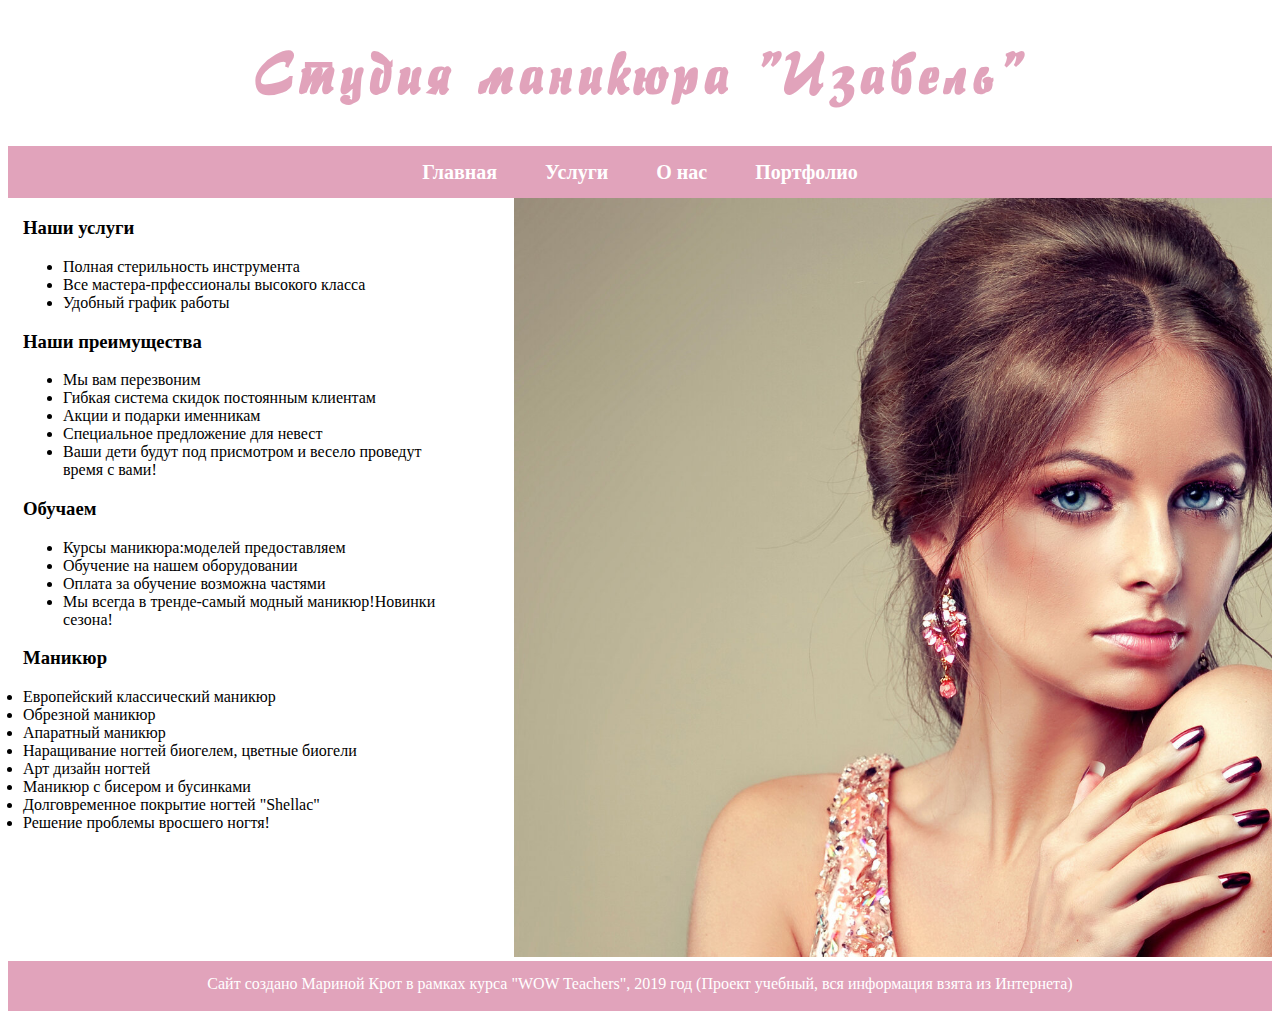
<file: index.html>
<!doctype html>
<html>
<head>
    <meta charset="utf-8">
    <title>Студия маникюра "Изабель"</title>
    <link rel="stylesheet" href="menu.css">
</head>
<body>
    <h1>Студия маникюра "Изабель"</h1>
 <nav class="nav">
     <ul class="menu">
         <li><a href="index.html">Главная</a></li>
         <li><a href="yslugi.html">Услуги</a></li>
         <li><a href="nas.html">О нас</a></li>
         <li><a href="portfolio.html">Портфолио</a></li>
     </ul>
 </nav>   
 <div class="levo">
        <h3>Наши услуги</h3>
        <ul>
            <li>Полная стерильность инструмента</li>
            <li>Все мастера-прфессионалы высокого класса</li>
            <li>Удобный график работы</li>
        </ul>
    <h3>Наши преимущества</h3>
<ul>
    <li>Мы вам перезвоним</li>
    <li>Гибкая система скидок постоянным клиентам</li>
    <li>Акции и подарки именникам</li>
    <li>Специальное предложение для невест</li>
    <Li>Ваши дети будут под присмотром и весело проведут время с вами!</Li>
</ul>
<h3>Обучаем</h3>
<ul>
    <li>Курсы маникюра:моделей предоставляем</li>
    <li>Обучение на нашем оборудовании</li>
    <li>Оплата за обучение возможна частями</li>
    <li>Мы всегда в тренде-самый модный маникюр!Новинки сезона!</li>
</ul>
<h3>Маникюр</h3>
<li>Европейский классический маникюр</li>
<li>Обрезной маникюр</li>
<li>Апаратный маникюр</li>
<li>Наращивание ногтей биогелем, цветные биогели</li>
<li>Арт дизайн ногтей</li>
<li>Маникюр с бисером и бусинками</li>
<li>Долговременное покрытие ногтей "Shellac"</li>
<li>Решение проблемы вросшего ногтя!</li>
</div>
<div class="pravo">
<img src="na glavnuyu-3.jpg" alt="Девушка" width="100%">
 </div>
 <footer>
     <p>Сайт создано Мариной Крот в рамках курса "WOW Teachers", 2019 год (Проект учебный, вся информация взята из Интернета)</p>
 </footer>
</body>
</html>
</file>
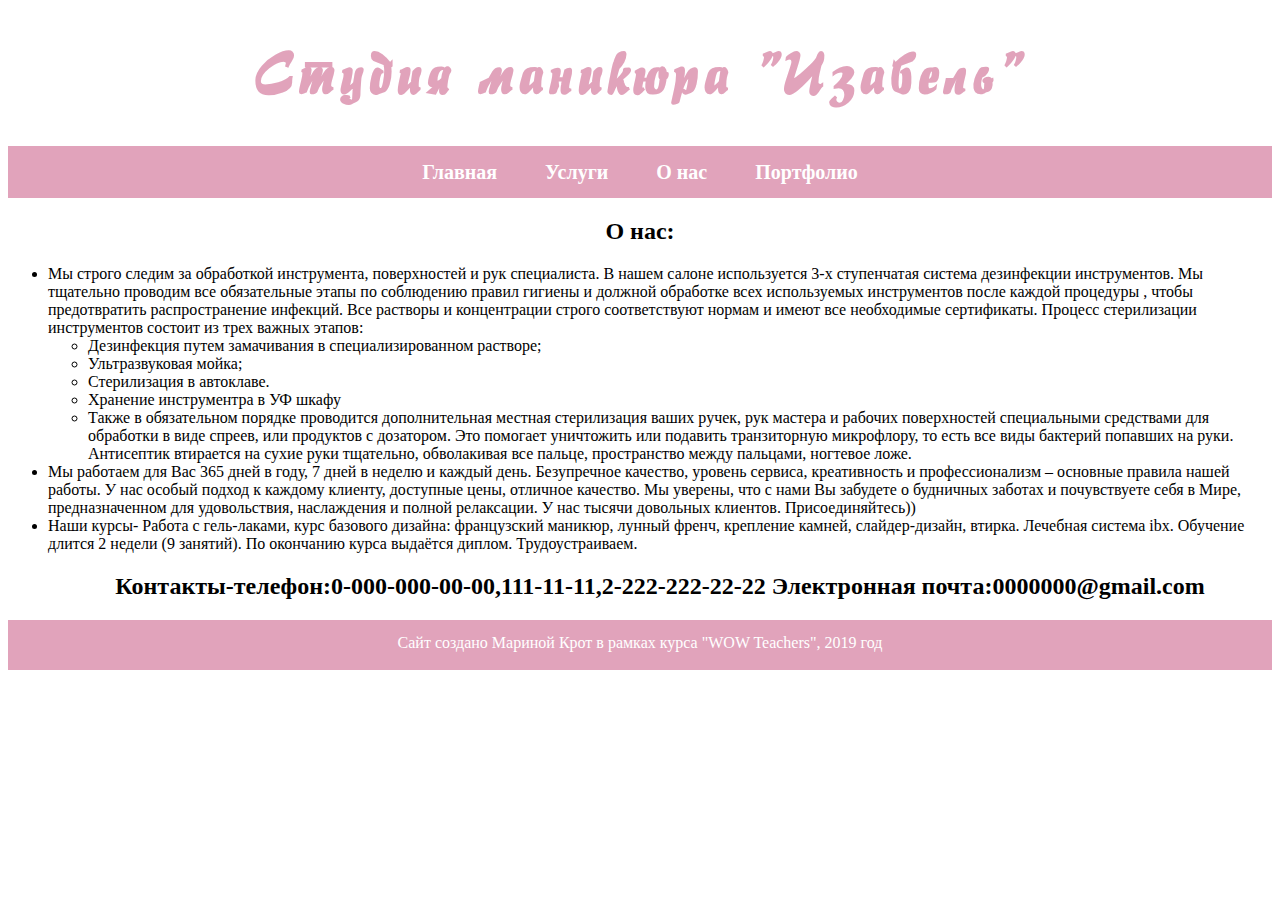
<file: nas.html>
<!doctype html>
<html>
<head>
    <meta charset="utf-8">
    <title>Студия маникюра "Изабель"</title>
    <link rel="stylesheet" href="menu.css">
</head>
<body>
    <h1>Студия маникюра "Изабель"</h1>
 <nav class="nav">
     <ul class="menu">
         <li><a href="index.html">Главная</a></li>
         <li><a href="yslugi.html">Услуги</a></li>
         <li><a href="nas.html">О нас</a></li>
         <li><a href="portfolio.html">Портфолио</a></li>
     </ul>
 </nav>   
 <h2>О нас:


 </h2>
    <ul> 
        <li>Мы строго следим за обработкой инструмента, поверхностей и рук специалиста. В нашем салоне используется 3-х ступенчатая система дезинфекции инструментов. Мы тщательно проводим все обязательные этапы по соблюдению правил гигиены и должной обработке всех используемых инструментов после каждой процедуры , чтобы предотвратить распространение инфекций. Все растворы и концентрации строго соответствуют нормам и имеют все необходимые сертификаты.
            Процесс стерилизации инструментов состоит из трех важных этапов:</li>
            <ul>
           <li> Дезинфекция путем замачивания в специализированном растворе;</li>
           <li> Ультразвуковая мойка;</li>
           <li> Стерилизация в автоклаве.</li>
          <li>  Хранение инструментра в УФ шкафу</li>
           <li> Также в обязательном порядке проводится дополнительная местная стерилизация ваших ручек, рук мастера и рабочих поверхностей специальными средствами для обработки в виде спреев, или продуктов с дозатором. Это помогает уничтожить или подавить транзиторную микрофлору, то есть все виды бактерий попавших на руки. Антисептик втирается на сухие руки тщательно, обволакивая все пальце, пространство между пальцами, ногтевое ложе.</li>
            </ul>

<li>Мы работаем для Вас 365 дней в году, 7 дней в неделю и каждый день.

    Безупречное качество, уровень сервиса, креативность и профессионализм – основные правила нашей работы.
    
    У нас особый подход к каждому клиенту, доступные цены, отличное качество.
    
    Мы уверены, что с нами Вы забудете о будничных заботах и почувствуете себя в Мире, предназначенном для удовольствия, наслаждения и полной релаксации.
    
    У нас тысячи довольных клиентов. Присоединяйтесь))</li>
    <li>Наши курсы-	Работа с гель-лаками,
        	курс базового дизайна: 
        французский маникюр, лунный френч,
        крепление камней, слайдер-дизайн, втирка.
        	Лечебная система ibx.
        
        	Обучение длится 2 недели (9 занятий).
        По окончанию курса выдаётся диплом.
        Трудоустраиваем.

        </li>
        <h2>Контакты-телефон:0-000-000-00-00,111-11-11,2-222-222-22-22
            Электронная почта:0000000@gmail.com
        </h2>

</ul>
 <footer>
     <p>Сайт создано Мариной Крот в рамках курса "WOW Teachers", 2019 год</p>
 </footer>
</body>
</html>
</file>
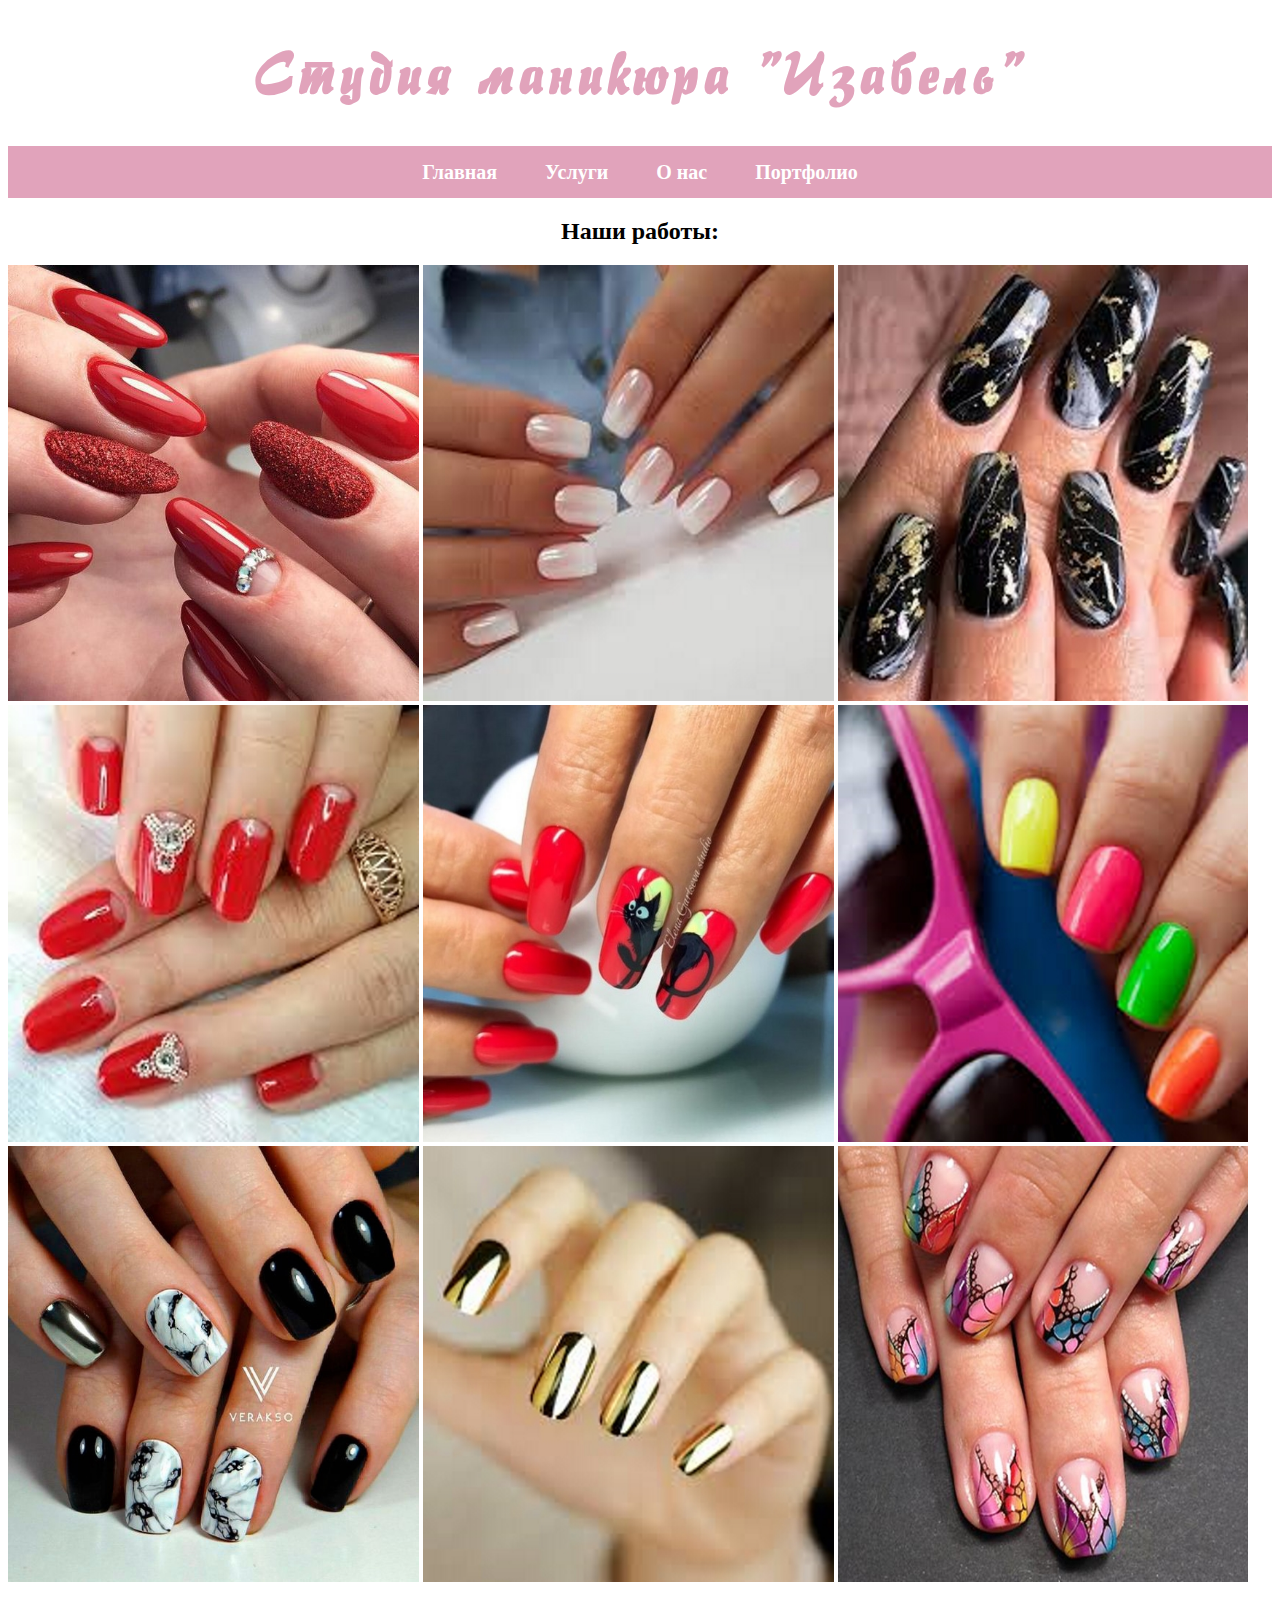
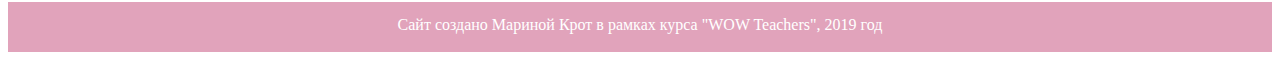
<file: portfolio.html>
<!doctype html>
<html>
<head>
    <meta charset="utf-8">
    <title>Студия маникюра "Изабель"</title>
    <link rel="stylesheet" href="menu.css">
</head>
<body>
    <h1>Студия маникюра "Изабель"</h1>
 <nav class="nav">
     <ul class="menu">
         <li><a href="index.html">Главная</a></li>
         <li><a href="yslugi.html">Услуги</a></li>
         <li><a href="nas.html">О нас</a></li>
         <li><a href="portfolio.html">Портфолио</a></li>
     </ul>
 </nav>   
 <h2>Наши работы:</h2>
<div class="foto">
    <img src="31.jpg" alt="Маникюр" width="100%">
</div>
<div class="foto">
    <img src="A.jpg" alt="Маникюр" width="100%">
</div>
<div class="foto">
    <img src="E.jpg" alt="Маникюр" width="100%">
</div>
<div class="foto">
    <img src="H.jpg" alt="Маникюр" width="100%">
</div>
<div class="foto">
    <img src="K.jpg" alt="Маникюр" width="100%">
</div>
<div class="foto">
    <img src="L.jpg" alt="Маникюр" width="100%">
</div>
<div class="foto">
    <img src="M.jpg" alt="Маникюр" width="100%">
</div>
<div class="foto">
    <img src="P.jpg" alt="Маникюр" width="100%">
</div>
<div class="foto">
    <img src="R.jpg" alt="Маникюр" width="100%">
</div>
 <footer>
     <p>Сайт создано Мариной Крот в рамках курса "WOW Teachers", 2019 год</p>
 </footer>
</body>
</html>
</file>
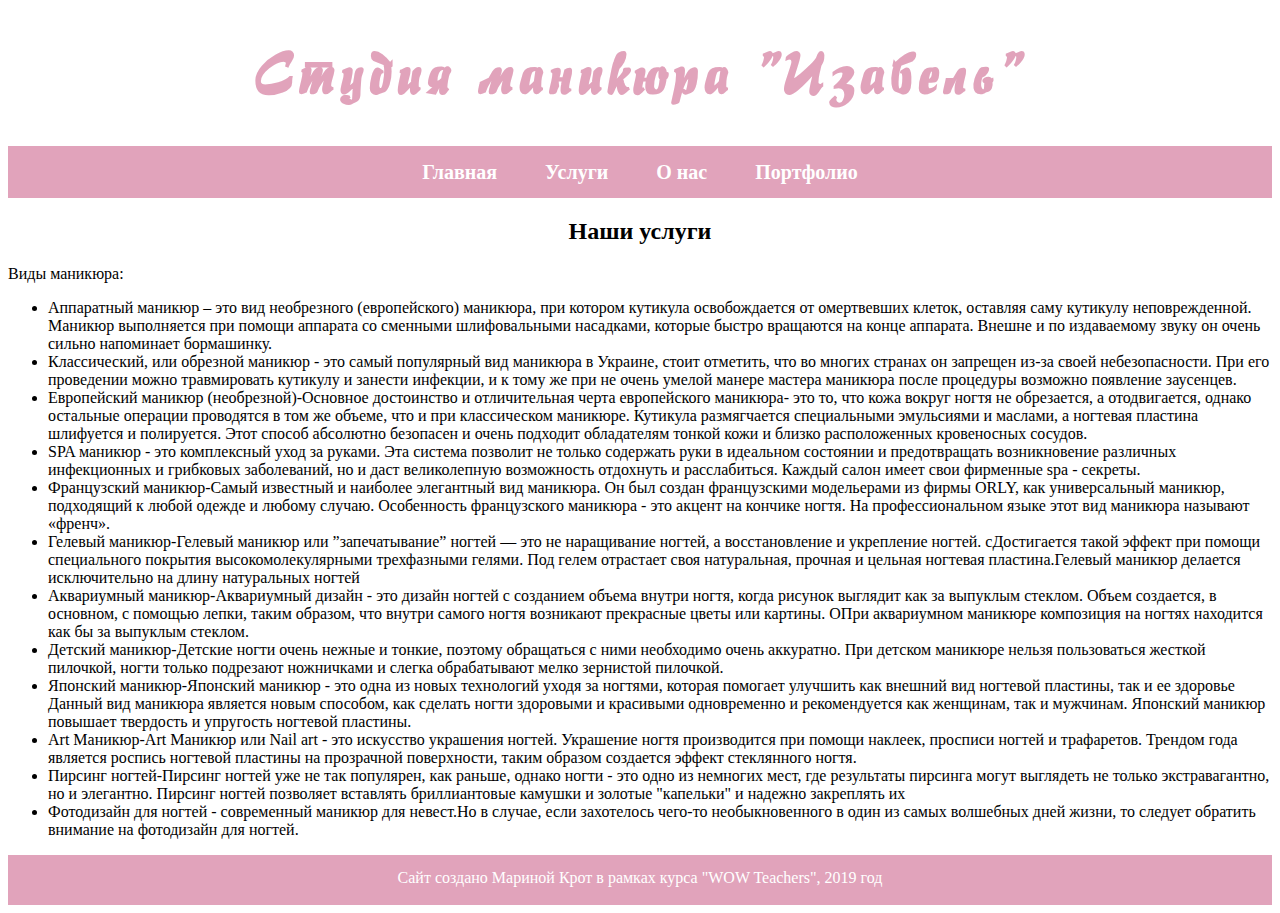
<file: yslugi.html>
<!doctype html>
<html>
<head>
    <meta charset="utf-8">
    <title>Студия маникюра "Изабель"</title>
    <link rel="stylesheet" href="menu.css">
</head>
<body>
    <h1>Студия маникюра "Изабель"</h1>
 <nav class="nav">
     <ul class="menu">
         <li><a href="index.html">Главная</a></li>
         <li><a href="yslugi.html">Услуги</a></li>
         <li><a href="nas.html">О нас</a></li>
         <li><a href="portfolio.html">Портфолио</a></li>
     </ul>
 </nav>   
 <h2>Наши услуги</h2>
 <p>Виды маникюра:</p>
    <ul> 
        <li>Аппаратный маникюр – это вид необрезного (европейского) маникюра, при котором кутикула освобождается от омертвевших клеток, оставляя саму кутикулу неповрежденной. Маникюр выполняется при помощи аппарата со сменными шлифовальными насадками, которые быстро вращаются на конце аппарата. Внешне и по издаваемому звуку он очень сильно напоминает бормашинку.</li>
        <li>Классический, или обрезной маникюр - это самый популярный вид маникюра в Украине, стоит отметить, что во многих странах он запрещен из-за своей небезопасности. При его проведении можно травмировать кутикулу и занести инфекции, и к тому же при не очень умелой манере мастера маникюра после процедуры возможно появление заусенцев.</li>
        <li>Европейский маникюр (необрезной)-Основное достоинство и отличительная черта европейского маникюра- это то, что кожа вокруг ногтя не обрезается, а отодвигается, однако остальные операции проводятся в том же объеме, что и при классическом маникюре. Кутикула размягчается специальными эмульсиями и маслами, а ногтевая пластина шлифуется и полируется. Этот способ абсолютно безопасен и очень подходит обладателям тонкой кожи и близко расположенных кровеносных сосудов.</li>
        <li>SPA маникюр - это комплексный уход за руками. Эта система позволит не только содержать руки в идеальном состоянии и предотвращать возникновение различных инфекционных и грибковых заболеваний, но и даст великолепную возможность отдохнуть и расслабиться. Каждый салон имеет свои фирменные spa - секреты.</li>
        <li>Французский маникюр-Самый известный и наиболее элегантный вид маникюра. Он был создан французскими модельерами из фирмы ORLY, как универсальный маникюр, подходящий к любой одежде и любому случаю. Особенность французского маникюра - это акцент на кончике ногтя. На профессиональном языке этот вид маникюра называют «френч».
        </li>
    	        


   
   <li>Гелевый маникюр-Гелевый маникюр или ”запечатывание” ногтей — это не наращивание ногтей, а восстановление и укрепление ногтей. сДостигается такой эффект при помощи специального покрытия высокомолекулярными трехфазными гелями. Под гелем отрастает своя натуральная, прочная и цельная ногтевая пластина.Гелевый маникюр делается исключительно на длину натуральных ногтей</li>
    </lu>


   
   <li>Аквариумный маникюр-Аквариумный дизайн - это дизайн ногтей с созданием объема внутри ногтя, когда рисунок выглядит как за выпуклым стеклом. Объем создается, в основном, с помощью лепки, таким образом, что внутри самого ногтя возникают прекрасные цветы или картины. ОПри аквариумном маникюре композиция на ногтях находится как бы за выпуклым стеклом.
   </li>
   


   <li> Детский маникюр-Детские ногти очень нежные и тонкие, поэтому обращаться с ними необходимо очень аккуратно. При детском маникюре нельзя пользоваться жесткой пилочкой, ногти только подрезают ножничками и слегка обрабатывают мелко зернистой пилочкой.
   </li>

<li>
   Японский маникюр-Японский маникюр - это одна из новых технологий уходя за ногтями, которая помогает улучшить как внешний вид ногтевой пластины, так и ее здоровье Данный вид маникюра является новым способом, как сделать ногти здоровыми и красивыми одновременно и рекомендуется как женщинам, так и мужчинам. Японский маникюр повышает твердость и упругость ногтевой пластины.

   </li>

   <li>Art Маникюр-Art Маникюр или Nail art - это искусство украшения ногтей. Украшение ногтя производится при помощи наклеек, просписи ногтей и трафаретов. Трендом года является роспись ногтевой пластины на прозрачной поверхности, таким образом создается эффект стеклянного ногтя.

   </li>

   <li>	Пирсинг ногтей-Пирсинг ногтей уже не так популярен, как раньше, однако ногти - это одно из немногих мест, где результаты пирсинга могут выглядеть не только экстравагантно, но и элегантно. Пирсинг ногтей позволяет вставлять бриллиантовые камушки и золотые "капельки" и надежно закреплять их 

   </li>

   <li>	Фотодизайн для ногтей - современный маникюр для невест.Но в случае, если захотелось чего-то необыкновенного в один из самых волшебных дней жизни, то следует обратить внимание на фотодизайн для ногтей.

   </li>
   
</ul>
 <footer>
     <p>Сайт создано Мариной Крот в рамках курса "WOW Teachers", 2019 год</p>
 </footer>
</body>
</html>
</file>
<file: menu.css>
@font-face {
    font-family: ddd; /* Имя шрифта */
    src: url(15358.otf); /* Путь к файлу со шрифтом */
   }
.nav{
    display: block;
    background: rgba(216, 137, 168, 0.781) 

}
.nav .menu{
    display: block;
    overflow: hidden;
    margin: 0;
    padding: 0;
    width: 100%;
    text-align: center;
    list-style: none outside none;
}
.nav li {
    display: inline-block;
    margin: 0 10px;
    font-size:  20px;
    font-weight: 600; 
    line-height:  40px; 
}
.nav li a{
    display: block;
    height: 100%;
    padding: 6px 12px;
    color: white;
    text-decoration: none;
}
.nav li :hover a {
    background: rgba(0,0,0,.3);
}
h1 {
    text-align: center;
    color:rgba(216, 137, 168, 0.781);
    font-family: ddd;
    letter-spacing: 5px;
    font-size: 60px;
}
.levo {
    width: 35%;
    float: left;
    padding: 0 0 0 15px;
}
.pravo {
    width: 60%;
    float: right;
}
footer {
    clear: both;
    background: rgba(216, 137, 168, 0.781);
    color:white;
    text-align: center;
    height: 50px;
    line-height: 45px;
}
h2 {
    text-align: center;
}
.foto {
    width: 32.5%;
    display: inline-block;
}
</file>
